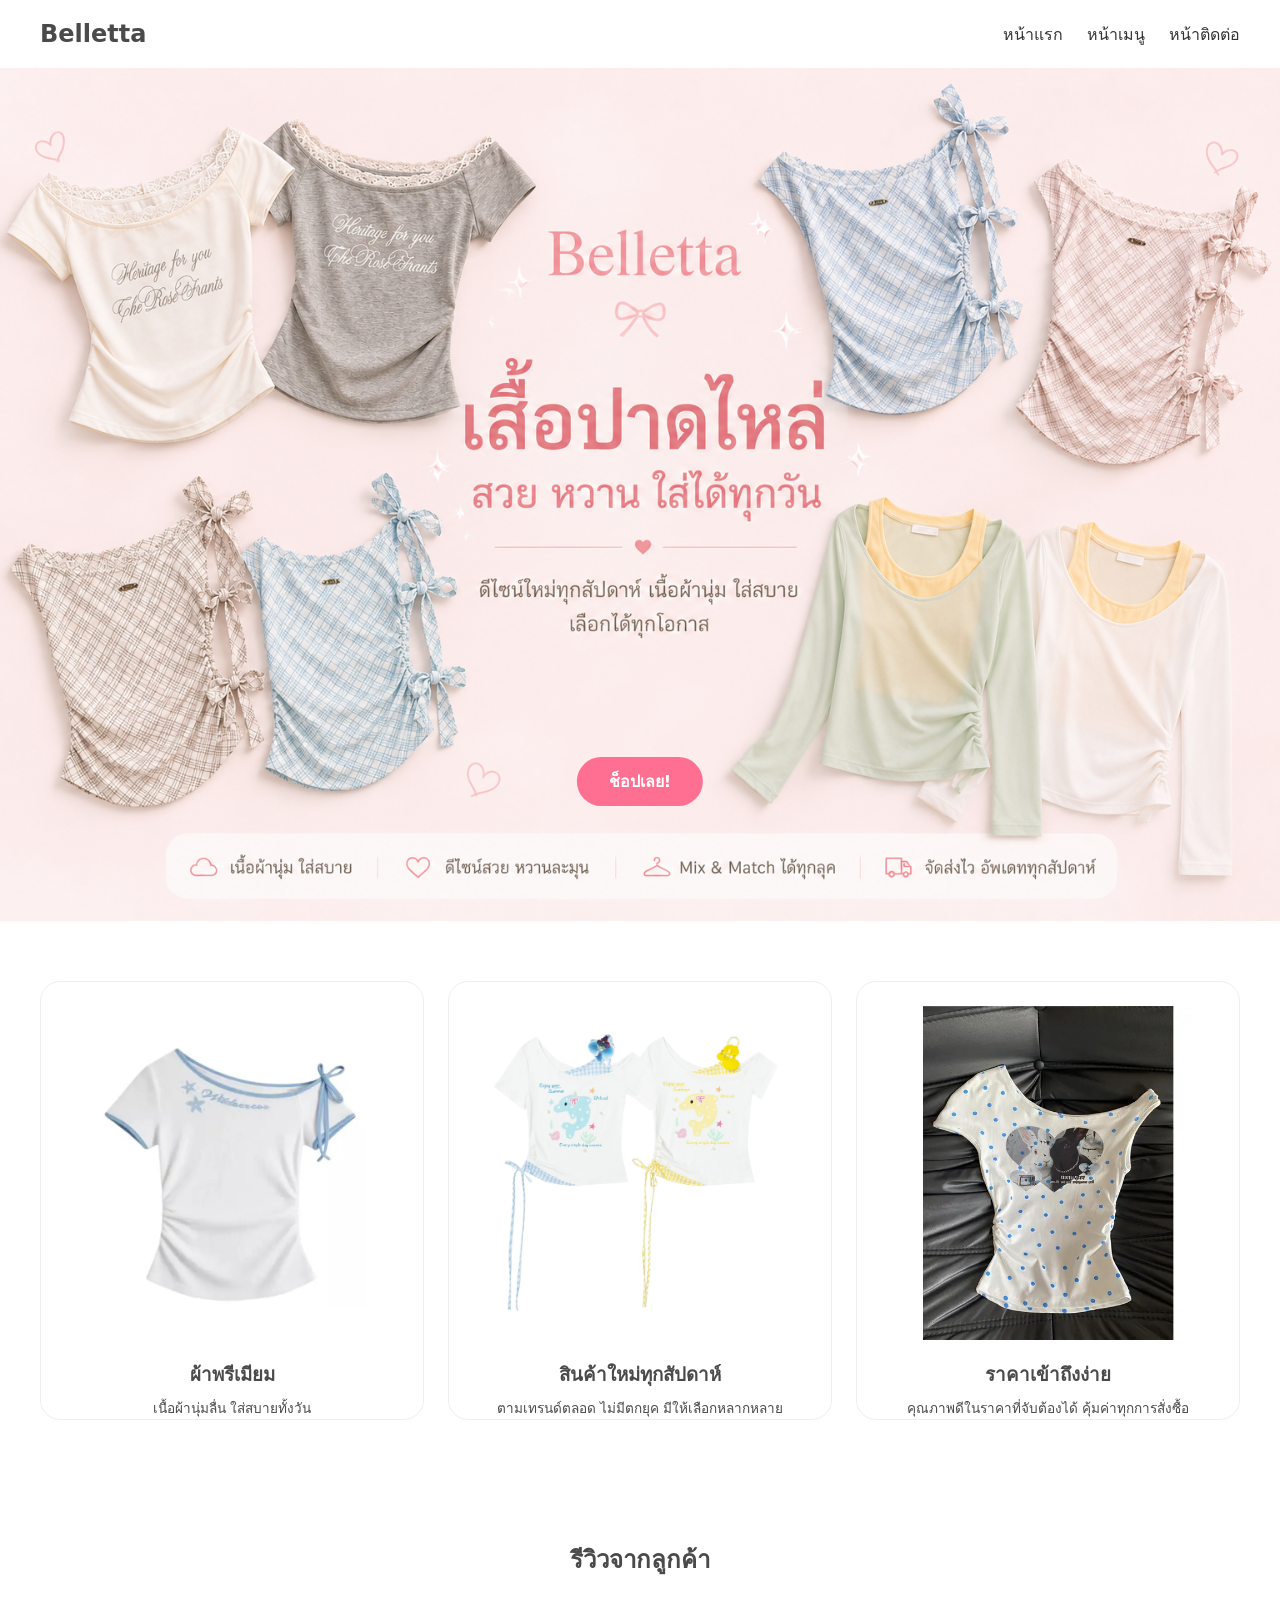
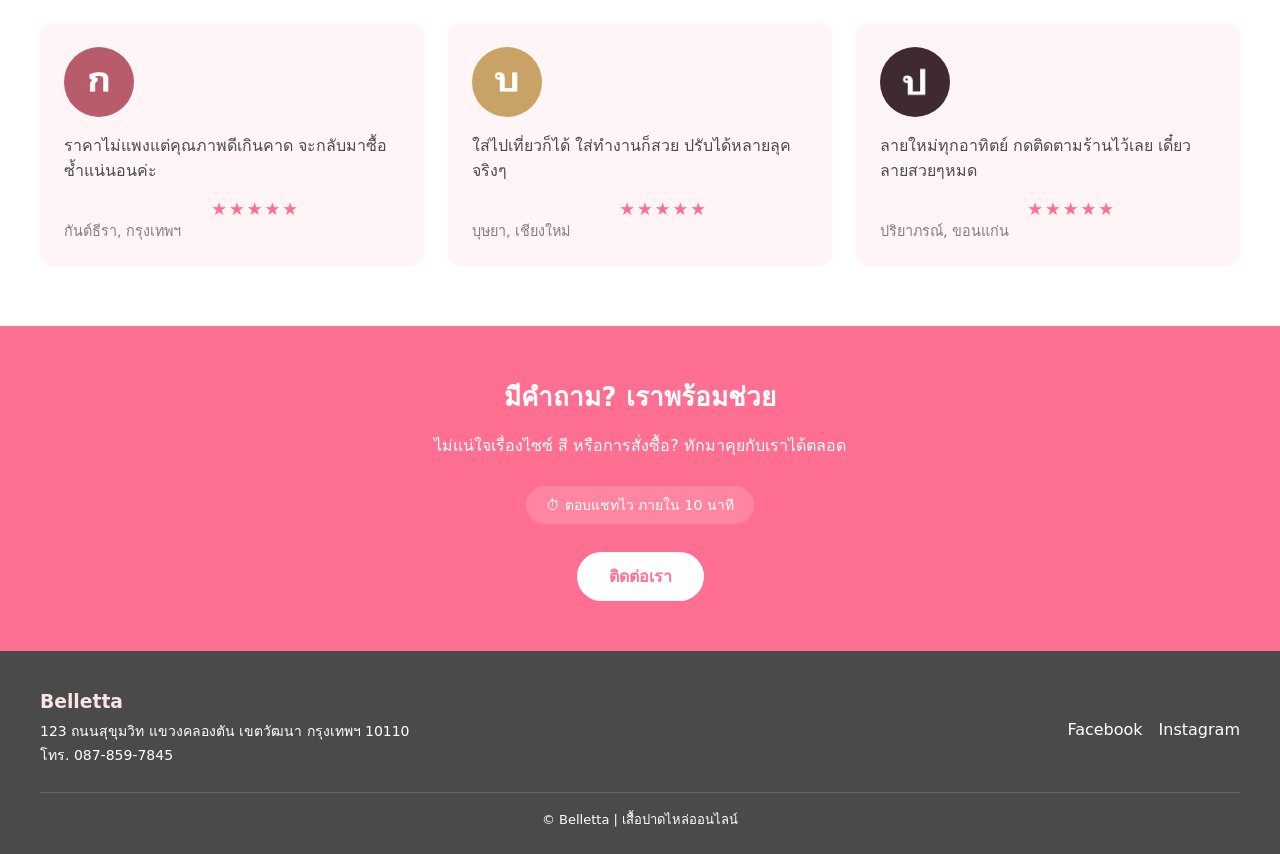
<file: index.html>
<!DOCTYPE html>
<html lang="th">
<head>
    <meta charset="UTF-8">
    <meta name="viewport" content="width=device-width, initial-scale=1.0">
    <link rel="stylesheet" href="css/style.css">
    <title>Belletta - หน้าแรก</title>
</head>
<body>
    <header>
        <nav class="navbar">
            <div class="logo">Belletta</div>
            <ul class="menu">
                <li><a href="index.html">หน้าแรก</a></li>
                <li><a href="menu.html">หน้าเมนู</a></li>
                <li><a href="contact.html">หน้าติดต่อ</a></li>
            </ul>
        </nav>
    </header>

    <main>
       <section class="hero">
    <img src="images/image7.png" alt="Belletta Banner">

    <a href="menu.html" class="btn-cta hero-btn">ช็อปเลย!</a>
</section>

        <section class="features">
            <div class="features-card">
                <img src="images/show1.jpg" alt="ผ้าพรีเมียมของ Belletta">
                <div>
                    <h3>ผ้าพรีเมียม</h3>
                    <p>เนื้อผ้านุ่มลื่น  ใส่สบายทั้งวัน</p>
                </div>
            </div>

            <div class="features-card">
                <img src="images/show2.jpg" alt="ดีไซน์ใหม่ของ Belletta" >
                <div>
                    <h3>สินค้าใหม่ทุกสัปดาห์</h3>
                    <p>ตามเทรนด์ตลอด ไม่มีตกยุค มีให้เลือกหลากหลาย</p>
                </div>
            </div>

            <div class="features-card">
                <img src="images/show3.jpg" alt="ราคาย่อมเยาของ Belletta">
                <div>
                    <h3>ราคาเข้าถึงง่าย</h3>
                    <p>คุณภาพดีในราคาที่จับต้องได้ คุ้มค่าทุกการสั่งซื้อ</p>
                </div>
            </div>
        </section>


        <section class="testimonials">
            <h2 class="testimonials-title">รีวิวจากลูกค้า</h2>
            
            <div class="testimonial-card">
                <img src="./images/customer1.jpg" alt="ลูกค้าคนที่1" class="testimonial-avatar">
                <p class="testimonial-text">ราคาไม่แพงแต่คุณภาพดีเกินคาด จะกลับมาซื้อซ้ำแน่นอนค่ะ</p>
                <div class="stars">★★★★★</div>
                <p class="testimonial-name">กันต์ธีรา, กรุงเทพฯ</p>
            </div>

            <div class="testimonial-card">
                <img src="./images/customer2.jpg" alt="ลูกค้าคนที่2" class="testimonial-avatar">
                <p class="testimonial-text">ใส่ไปเที่ยวก็ได้ ใส่ทำงานก็สวย ปรับได้หลายลุคจริงๆ</p>
                <div class="stars">★★★★★</div>
                <p class="testimonial-name">บุษยา, เชียงใหม่</p>
            </div>

            <div class="testimonial-card">
                <img src="./images/customer3.jpg" alt="ลูกค้าคนที่3" class="testimonial-avatar">
                <p class="testimonial-text">ลายใหม่ทุกอาทิตย์ กดติดตามร้านไว้เลย เดี๋ยวลายสวยๆหมด</p>
                <div class="stars">★★★★★</div>
                <p class="testimonial-name">ปริยาภรณ์, ขอนแก่น</p>
            </div>
        </section>

        <section class="cta-section">
            <h2>มีคำถาม? เราพร้อมช่วย</h2>
            <p class="cta-subtext">ไม่แน่ใจเรื่องไซซ์ สี หรือการสั่งซื้อ? ทักมาคุยกับเราได้ตลอด</p>
            <p class="cta-response-time">⏱ ตอบแชทไว ภายใน 10 นาที</p>
            <a href="contact.html" class="btn-cta">ติดต่อเรา</a>
        </section>
    </main>

    <footer>
        <div class="footer-content">
            <div class="footer-brand">
                <h3>Belletta</h3>
                <p>123 ถนนสุขุมวิท แขวงคลองตัน เขตวัฒนา กรุงเทพฯ 10110</p>
                <p>โทร. 087-859-7845</p>
            </div>
            <ul class="footer-social">
                <li><a href="#">Facebook</a></li>
                <li><a href="#">Instagram</a></li>
            </ul>
        </div>
        <p class="footer-bottom">&copy; Belletta | เสื้อปาดไหล่ออนไลน์</p>
    </footer>
</body>
</html>
</file>
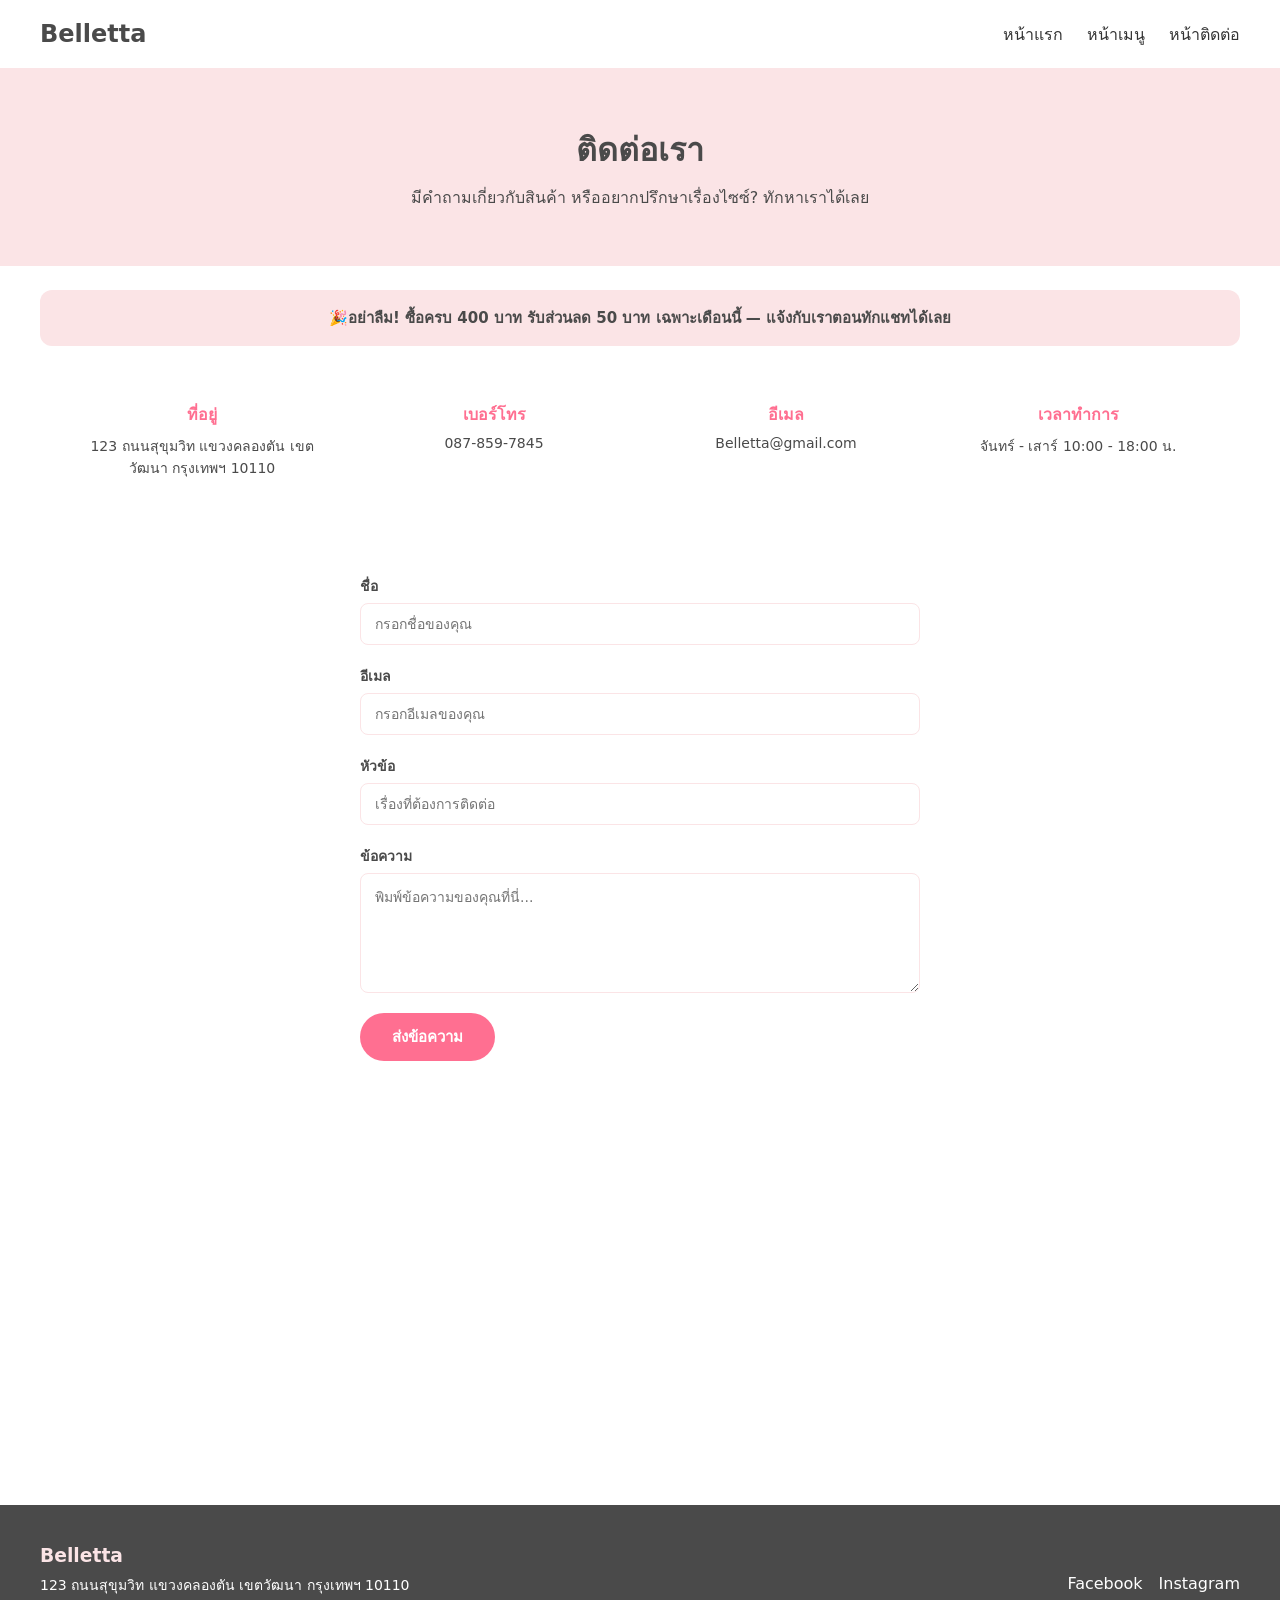
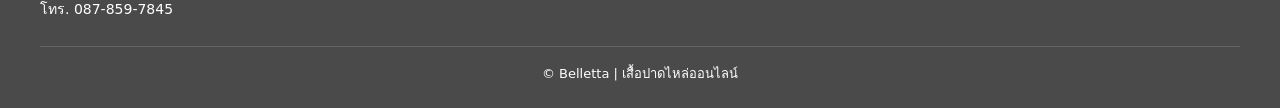
<file: contact.html>
<!DOCTYPE html>
<html lang="th">
<head>
    <meta charset="UTF-8">
    <meta name="viewport" content="width=device-width, initial-scale=1.0">
    <link rel="stylesheet" href="css/style.css">
    <title>Belletta - ติดต่อเรา</title>
</head>
<body>
    <header>
        <nav class="navbar">
            <div class="logo">Belletta</div>
            <ul class="menu">
                <li><a href="index.html">หน้าแรก</a></li>
                <li><a href="menu.html">หน้าเมนู</a></li>
                <li><a href="contact.html">หน้าติดต่อ</a></li>
            </ul>
        </nav>
    </header>

    <main>
        <section class="page-header">
            <h1>ติดต่อเรา</h1>
            <p>มีคำถามเกี่ยวกับสินค้า หรืออยากปรึกษาเรื่องไซซ์? ทักหาเราได้เลย</p>

        </section>
        <div class="contact-promo-note">
            🎉อย่าลืม! ซื้อครบ 400 บาท รับส่วนลด 50 บาท เฉพาะเดือนนี้ — แจ้งกับเราตอนทักแชทได้เลย
        </div>

        <section class="contact-info">
            <div class="contact-info-item">
                <h3>ที่อยู่</h3>
                <p>123 ถนนสุขุมวิท แขวงคลองตัน เขตวัฒนา กรุงเทพฯ 10110</p>
            </div>
            <div class="contact-info-item">
                <h3>เบอร์โทร</h3>
                <p>087-859-7845</p>
            </div>
            <div class="contact-info-item">
                <h3>อีเมล</h3>
                <p>Belletta@gmail.com</p>
            </div>
            <div class="contact-info-item">
                <h3>เวลาทำการ</h3>
                <p>จันทร์ - เสาร์ 10:00 - 18:00 น.</p>
            </div>
        </section>

        <section class="contact-form-section">
            <form>
                <div class="form-group">
                    <label for="name">ชื่อ</label>
                    <input type="text" id="name" name="name" placeholder="กรอกชื่อของคุณ" required>
                </div>

                <div class="form-group">
                    <label for="email">อีเมล</label>
                    <input type="email" id="email" name="email" placeholder="กรอกอีเมลของคุณ" required>
                </div>

                <div class="form-group">
                    <label for="subject">หัวข้อ</label>
                    <input type="text" id="subject" name="subject" placeholder="เรื่องที่ต้องการติดต่อ" required>
                </div>

                <div class="form-group">
                    <label for="message">ข้อความ</label>
                    <textarea id="message" name="message" placeholder="พิมพ์ข้อความของคุณที่นี่..." required></textarea>
                </div>

                <button type="submit" class="btn-submit">ส่งข้อความ</button>
            </form>
        </section>

        <section class="map-section">
            <iframe
                src="https://www.google.com/maps?q=Bangkok,Thailand&output=embed"
                title="แผนที่ร้าน Belletta"
                loading="lazy">
            </iframe>
        </section>
    </main>

    <footer>
        <div class="footer-content">
            <div class="footer-brand">
                <h3>Belletta</h3>
                <p>123 ถนนสุขุมวิท แขวงคลองตัน เขตวัฒนา กรุงเทพฯ 10110</p>
                <p>โทร. 087-859-7845</p>
            </div>
            <ul class="footer-social">
                <li><a href="#">Facebook</a></li>
                <li><a href="#">Instagram</a></li>
            </ul>
        </div>
        <p class="footer-bottom">&copy; Belletta | เสื้อปาดไหล่ออนไลน์</p>
    </footer>
</body>
</html>
</file>
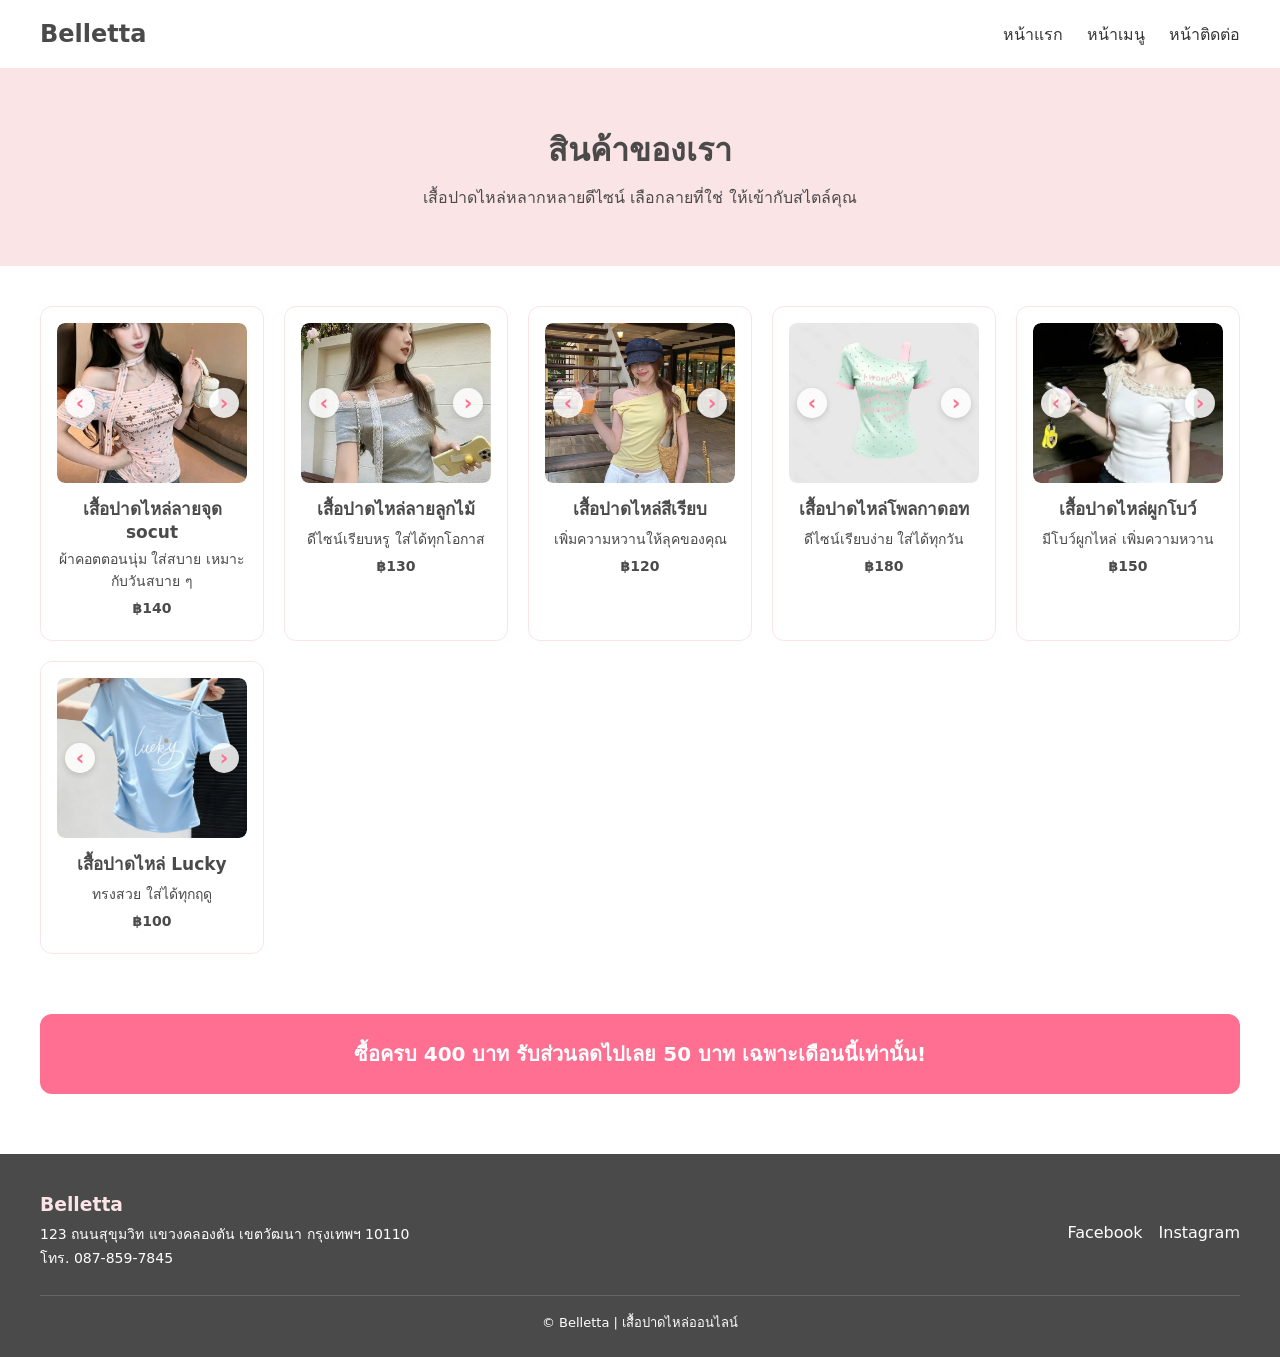
<file: menu.html>
<!DOCTYPE html>
<html lang="th">
<head>
    <meta charset="UTF-8">
    <meta name="viewport" content="width=device-width, initial-scale=1.0">
    <link rel="stylesheet" href="css/style.css">
    <title>Belletta - สินค้า/บริการ</title>
</head>
<body>
    <header>
        <nav class="navbar">
            <div class="logo">Belletta</div>
            <ul class="menu">
                <li><a href="index.html">หน้าแรก</a></li>
                <li><a href="menu.html">หน้าเมนู</a></li> 
                <li><a href="contact.html">หน้าติดต่อ</a></li>
            </ul>
        </nav>
    </header>

    <main>
        <section class="page-header">
            <h1>สินค้าของเรา</h1>
            <p>เสื้อปาดไหล่หลากหลายดีไซน์ เลือกลายที่ใช่ ให้เข้ากับสไตล์คุณ</p>
        </section>

        <section class="product-grid">
    <div class="product-card">
        <div class="product-images-wrap">
            <input type="radio" name="p1-slide" id="p1-r1" class="slide-radio" checked>
            <input type="radio" name="p1-slide" id="p1-r2" class="slide-radio">
            <input type="radio" name="p1-slide" id="p1-r3" class="slide-radio">
            <div class="product-images">
                <img src="images/new1.jpg" alt="เสื้อปาดไหล่ลายจุด SO cut สีที่ 1">
                <img src="images/new2.jpg" alt="เสื้อปาดไหล่ลายจุด SO cut สีที่ 2">
                <img src="images/new3.jpg" alt="เสื้อปาดไหล่ลายจุด SO cut สีที่ 3">
            </div>
            <label for="p1-r3" class="scroll-btn scroll-btn-left btn-p1-1">‹</label>
            <label for="p1-r2" class="scroll-btn scroll-btn-right btn-p1-1">›</label>
            <label for="p1-r1" class="scroll-btn scroll-btn-left btn-p1-2">‹</label>
            <label for="p1-r3" class="scroll-btn scroll-btn-right btn-p1-2">›</label>
            <label for="p1-r2" class="scroll-btn scroll-btn-left btn-p1-3">‹</label>
            <label for="p1-r1" class="scroll-btn scroll-btn-right btn-p1-3">›</label>
        </div>
        <h3>เสื้อปาดไหล่ลายจุด socut</h3>
        <p>ผ้าคอตตอนนุ่ม ใส่สบาย เหมาะกับวันสบาย ๆ</p>
        <p class="product-price">฿140</p>
    </div>

    <div class="product-card">
        <div class="product-images-wrap">
            <input type="radio" name="p2-slide" id="p2-r1" class="slide-radio" checked>
            <input type="radio" name="p2-slide" id="p2-r2" class="slide-radio">
            <input type="radio" name="p2-slide" id="p2-r3" class="slide-radio">
            <div class="product-images">
                <img src="images/new4.jpg" alt="เสื้อปาดไหล่โพลกาดอท สีที่ 1">
                <img src="images/new5.jpg" alt="เสื้อปาดไหล่โพลกาดอท สีที่ 2">
                <img src="images/new6.jpg" alt="เสื้อปาดไหล่โพลกาดอท สีที่ 3">
            </div>
            <label for="p2-r3" class="scroll-btn scroll-btn-left btn-p2-1">‹</label>
            <label for="p2-r2" class="scroll-btn scroll-btn-right btn-p2-1">›</label>
            <label for="p2-r1" class="scroll-btn scroll-btn-left btn-p2-2">‹</label>
            <label for="p2-r3" class="scroll-btn scroll-btn-right btn-p2-2">›</label>
            <label for="p2-r2" class="scroll-btn scroll-btn-left btn-p2-3">‹</label>
            <label for="p2-r1" class="scroll-btn scroll-btn-right btn-p2-3">›</label>
        </div>
        <h3>เสื้อปาดไหล่ลายลูกไม้</h3>
        <p>ดีไซน์เรียบหรู ใส่ได้ทุกโอกาส</p>
        <p class="product-price">฿130</p>
    </div>

    <div class="product-card">
        <div class="product-images-wrap">
            <input type="radio" name="p3-slide" id="p3-r1" class="slide-radio" checked>
            <input type="radio" name="p3-slide" id="p3-r2" class="slide-radio">
            <input type="radio" name="p3-slide" id="p3-r3" class="slide-radio">
            <div class="product-images">
                <img src="images/lifestyle1.jpg" alt="เสื้อปาดไหล่แขนพอง มุมที่ 1">
                <img src="images/lifestyle2.jpg" alt="เสื้อปาดไหล่แขนพอง มุมที่ 2">
                <img src="images/lifestyle3.jpg" alt="เสื้อปาดไหล่แขนพอง มุมที่ 3">
            </div>
            <label for="p3-r3" class="scroll-btn scroll-btn-left btn-p3-1">‹</label>
            <label for="p3-r2" class="scroll-btn scroll-btn-right btn-p3-1">›</label>
            <label for="p3-r1" class="scroll-btn scroll-btn-left btn-p3-2">‹</label>
            <label for="p3-r3" class="scroll-btn scroll-btn-right btn-p3-2">›</label>
            <label for="p3-r2" class="scroll-btn scroll-btn-left btn-p3-3">‹</label>
            <label for="p3-r1" class="scroll-btn scroll-btn-right btn-p3-3">›</label>
        </div>
        <h3>เสื้อปาดไหล่สีเรียบ</h3>
        <p>เพิ่มความหวานให้ลุคของคุณ</p>
        <p class="product-price">฿120</p>
    </div>

    <div class="product-card">
    <div class="product-images-wrap">
        <input type="radio" name="p4-slide" id="p4-r1" class="slide-radio" checked>
        <input type="radio" name="p4-slide" id="p4-r2" class="slide-radio">
        <div class="product-images">
            <img src="images/image1.jpg" alt="เสื้อปาดไหล่ตัวที่ 4 มุมที่ 1">
            <img src="images/image2.jpg" alt="เสื้อปาดไหล่ตัวที่ 4 มุมที่ 2">
        </div>
        <label for="p4-r1" class="scroll-btn scroll-btn-left">‹</label>
        <label for="p4-r2" class="scroll-btn scroll-btn-right">›</label>
    </div>
    <h3>เสื้อปาดไหล่โพลกาดอท</h3>
    <p>ดีไซน์เรียบง่าย ใส่ได้ทุกวัน</p>
    <p class="product-price">฿180</p>
</div>

<div class="product-card">
    <div class="product-images-wrap">
        <input type="radio" name="p5-slide" id="p5-r1" class="slide-radio" checked>
        <input type="radio" name="p5-slide" id="p5-r2" class="slide-radio">
        <div class="product-images">
            <img src="images/new7.jpg" alt="เสื้อปาดไหล่ตัวที่ 5 มุมที่ 1">
            <img src="images/new8.jpg" alt="เสื้อปาดไหล่ตัวที่ 5 มุมที่ 2">
        </div>
        <label for="p5-r1" class="scroll-btn scroll-btn-left">‹</label>
        <label for="p5-r2" class="scroll-btn scroll-btn-right">›</label>
    </div>
    <h3>เสื้อปาดไหล่ผูกโบว์</h3>
    <p>มีโบว์ผูกไหล่ เพิ่มความหวาน</p>
    <p class="product-price">฿150</p>
</div>

<div class="product-card">
    <div class="product-images-wrap">
        <input type="radio" name="p6-slide" id="p6-r1" class="slide-radio" checked>
        <input type="radio" name="p6-slide" id="p6-r2" class="slide-radio">
        <div class="product-images">
            <img src="images/new9.jpg" alt="เสื้อปาดไหล่ตัวที่ 6 มุมที่ 1">
            <img src="images/new10.jpg" alt="เสื้อปาดไหล่ตัวที่ 6 มุมที่ 2">
        </div>
        <label for="p6-r1" class="scroll-btn scroll-btn-left">‹</label>
        <label for="p6-r2" class="scroll-btn scroll-btn-right">›</label>
    </div>
    <h3>เสื้อปาดไหล่ Lucky</h3>
    <p>ทรงสวย ใส่ได้ทุกฤดู</p>
    <p class="product-price">฿100</p>
</div>
</section>

        <a href="contact.html" class="promo-banner">
            ซื้อครบ 400 บาท รับส่วนลดไปเลย 50 บาท เฉพาะเดือนนี้เท่านั้น!
        </a>
    </main>

    <footer>
        <div class="footer-content">
            <div class="footer-brand">
                <h3>Belletta</h3>
                <p>123 ถนนสุขุมวิท แขวงคลองตัน เขตวัฒนา กรุงเทพฯ 10110</p>
                <p>โทร. 087-859-7845</p>
            </div>
            <ul class="footer-social">
                <li><a href="#">Facebook</a></li>
                <li><a href="#">Instagram</a></li>
            </ul>
        </div>
        <p class="footer-bottom">&copy; Belletta | เสื้อปาดไหล่ออนไลน์</p>
    </footer>
</body>
</html>
</file>
<file: css/style.css>
:root {
  --color-primary: #ff6f91;
  --color-primary-dark: #e85a7a;
  --color-secondary: #fbe4e6;
  --color-dark: #4a4a4a;
}

* {
  box-sizing: border-box;
  margin: 0;
  padding: 0;
}

body {
  font-family: system-ui, -apple-system, BlinkMacSystemFont, 'Segoe UI', Roboto, Oxygen, Ubuntu, Cantarell, sans-serif;
  color: var(--color-dark);
  background-color: #ffffff;
}


.navbar {
  display: flex;
  justify-content: space-between;
  align-items: center;
  padding: 20px 40px;
}

.logo {
  font-size: 24px;
  font-weight: bold;
}

.menu {
  display: flex;
  gap: 24px;
  list-style: none;
}

.menu a {
  text-decoration: none;
  color: #333;
  font-weight: 500;
}

.menu a:hover {
  color: var(--color-primary);
}

.hero{
    background:#fbe4e6;
    padding: 0px;
    text-align: center;
    position: relative;
}

.hero-btn {
  margin-top: 280px;
}

.cta-section .btn-cta {
  margin-top: 0;
}

.hero img{
  display: block;
    width: 100%;
    max-width: none;
    margin: 0;
    
}

.hero .btn-cta{
    position:absolute;
    left:50%;
    bottom: 115px;
    transform:translateX(-50%);
}

.page-header {
  text-align: center;
  padding: 56px 20px;
  background-color: var(--color-secondary);
}

.page-header h1 {
  margin: 0 0 10px;
  font-size: 32px;
  color: var(--color-dark);
}

.page-header p {
  margin: 0;
  color: var(--color-dark);
}

.contact-promo-note {
  background-color: var(--color-secondary);
  color: var(--color-dark);
  text-align: center;
  padding: 16px 20px;
  margin: 24px 40px 0;
  border-radius: 12px;
  font-size: 15px;
  font-weight: 600;
}

.btn-cta {
  display: inline-block;
  background-color: var(--color-primary);
  color: white;
  padding: 12px 32px;
  border-radius: 30px;
  text-decoration: none;
  font-weight: bold;
}

.btn-cta:hover {
  background-color: var(--color-primary-dark);
}

.product-grid {
  display: grid;
  grid-template-columns: repeat(auto-fill, minmax(200px, 1fr));
  gap: 20px;
  padding: 40px;
}

.product-card {
  border: 1px solid var(--color-secondary);
  border-radius: 12px;
  padding: 16px;
  text-align: center;
  background-color: #ffffff;
  transition: box-shadow 0.2s ease, transform 0.2s ease;
}

.product-card:hover {
  box-shadow: 0 8px 20px rgba(255, 111, 145, 0.2);
  transform: translateY(-4px);
}

.product-card h3 {
  margin: 0 0 6px;
  font-size: 17px;
  color: var(--color-dark);
}

.product-card p {
  margin: 0 0 8px;
  font-size: 14px;
  color: var(--color-dark);
}

.product-price {
  font-weight: 700;
  color: var(--color-primary);
}

.slide-radio {
  display: none; 
}

.product-images-wrap {
  position: relative;
  overflow: hidden;
  border-radius: 8px;
  margin-bottom: 12px;
  width: 100%;
}

.product-images {
  display: flex;
  width: 100%;
  transition: transform 0.3s ease-in-out;
}

.product-images img,
.product-images-wrap > img {
  flex: 0 0 100%;
  width: 100%;
  height: 160px;
  object-fit: cover;
  border-radius: 8px;
  display: block;
}

.scroll-btn {
  position: absolute;
  top: 50%;
  transform: translateY(-50%);
  width: 30px;
  height: 30px;
  border-radius: 50%;
  background: rgba(255, 255, 255, 0.85);
  color: var(--color-primary);
  display: flex;
  align-items: center;
  justify-content: center;
  font-size: 1.3rem;
  font-weight: 700;
  text-decoration: none;
  box-shadow: 0 2px 6px rgba(0, 0, 0, 0.15);
  cursor: pointer;
  z-index: 2;
  user-select: none;
}

.scroll-btn-left {
  left: 8px;
}

.scroll-btn-right {
  right: 8px;
}

#p1-r1:checked ~ .product-images { transform: translateX(0%); }
#p1-r2:checked ~ .product-images { transform: translateX(-100%); }
#p1-r3:checked ~ .product-images { transform: translateX(-200%); }

#p2-r1:checked ~ .product-images { transform: translateX(0%); }
#p2-r2:checked ~ .product-images { transform: translateX(-100%); }
#p2-r3:checked ~ .product-images { transform: translateX(-200%); }

#p3-r1:checked ~ .product-images { transform: translateX(0%); }
#p3-r2:checked ~ .product-images { transform: translateX(-100%); }
#p3-r3:checked ~ .product-images { transform: translateX(-200%); }

#p4-r1:checked ~ .product-images { transform: translateX(0%); }
#p4-r2:checked ~ .product-images { transform: translateX(-100%); }

#p5-r1:checked ~ .product-images { transform: translateX(0%); }
#p5-r2:checked ~ .product-images { transform: translateX(-100%); }

#p6-r1:checked ~ .product-images { transform: translateX(0%); }
#p6-r2:checked ~ .product-images { transform: translateX(-100%); }

.btn-p1-1, .btn-p1-2, .btn-p1-3,
.btn-p2-1, .btn-p2-2, .btn-p2-3,
.btn-p3-1, .btn-p3-2, .btn-p3-3 {
  display: none;
}

#p1-r1:checked ~ .btn-p1-1 { display: flex; }
#p1-r2:checked ~ .btn-p1-2 { display: flex; }
#p1-r3:checked ~ .btn-p1-3 { display: flex; }

#p2-r1:checked ~ .btn-p2-1 { display: flex; }
#p2-r2:checked ~ .btn-p2-2 { display: flex; }
#p2-r3:checked ~ .btn-p2-3 { display: flex; }

#p3-r1:checked ~ .btn-p3-1 { display: flex; }
#p3-r2:checked ~ .btn-p3-2 { display: flex; }
#p3-r3:checked ~ .btn-p3-3 { display: flex; }

.promo-banner {
  display: block;
  background-color: var(--color-primary);
  color: #ffffff;
  text-align: center;
  text-decoration: none;
  padding: 24px 20px;
  margin: 20px 40px 60px;
  border-radius: 12px;
  font-size: 20px;
  font-weight: 700;
  transition: transform 0.2s ease, box-shadow 0.2s ease;
}

.promo-banner:hover {
  transform: translateY(-3px);
  box-shadow: 0 10px 24px rgba(255, 111, 145, 0.35);
}

.features {
  display: grid;
  grid-template-columns: repeat(3, 1fr);
  gap: 24px;
  padding: 60px 40px;
}

.features-card {
  text-align: center;
  padding: 24px 24px 0;
  border: 1px solid #eee;
  border-radius: 20px;
  transition: transform 0.2s ease, box-shadow 0.2s ease;
}

.features-card p {
  font-size: 0.85rem;
}

.features-card:hover {
  transform: translateY(-4px);
  box-shadow: 0 12px 24px rgba(0, 0, 0, 0.08);
}

.features-card img {
  width: 100%;
  aspect-ratio: 1 / 1;
  object-fit: cover;
  border-radius: 25px;
  margin-bottom: 16px;
}

.features-card h3 {
  margin-bottom: 8px;
}

.testimonials {
  text-align: center;
  padding: 60px 40px;
  display: grid;
  grid-template-columns: repeat(3, 1fr);
  gap: 24px;
}

.testimonial h2 {
  grid-column: 1 / -1;
}

.testimonial-card {
  padding: 24px;
  border-radius: 12px;
  background-color: #fff5f6;
  text-align: left;
}

.testimonial-avatar {
  width: 70px;
  height: 70px;
  border-radius: 50%;
  object-fit: cover;
  margin-bottom: 12px;
}

.testimonial-text {
  color: var(--color-dark); 
  font-weight: 500;
  margin-bottom: 1rem;
}

.testimonial-name {
  font-weight: 500;
  font-size: 0.9rem;
  color: rgba(63, 42, 48, 0.6); 
}

.testimonials-title {
  grid-column: 1 / -1;
  margin-bottom: 20px;
}

.stars {
  color: var(--color-primary);
  font-size: 1.1rem;
  letter-spacing: 2px;
  margin-right: 100px;
  text-align: right;
}

.cta-section {
  background-color: var(--color-primary);
  color: #ffffff;
  text-align: center;
  padding: 50px 20px;
  display: flex;
  flex-direction: column;
  align-items: center;
  gap: 4px;
}

.cta-section h2 {
  margin: 0 0 12px;
  font-size: 26px;
}

.cta-section p {
  margin: 0 0 24px;
}

.cta-section .btn-cta {
  background-color: #ffffff;
  color: var(--color-primary);
}

.cta-response-time {
  display: block;
  background: rgba(255, 255, 255, 0.15);
  padding: 8px 20px;
  border-radius: 30px;
  font-size: 14px;
  color: #ffffff;
}

.cta-section .btn-cta:hover {
  background-color: var(--color-secondary);
}

.contact-info {
  display: flex;
  flex-wrap: wrap;
  justify-content: center;
  gap: 32px;
  padding: 56px 40px;
  text-align: center;
}

.contact-info-item {
  flex: 1 1 220px;
  max-width: 260px;
}

.contact-info-item h3 {
  margin: 0 0 8px;
  font-size: 16px;
  color: var(--color-primary);
}

.contact-info-item p {
  margin: 0;
  font-size: 14px;
  color: var(--color-dark);
}

.contact-form-section {
  max-width: 600px;
  margin: 0 auto;
  padding: 40px 20px 60px;
}

.form-group {
  display: flex;
  flex-direction: column;
  margin-bottom: 20px;
}

.form-group label {
  margin-bottom: 6px;
  font-weight: 600;
  font-size: 14px;
  color: var(--color-dark);
}

.form-group input,
.form-group textarea {
  padding: 12px 14px;
  border: 1px solid var(--color-secondary);
  border-radius: 8px;
  font-size: 14px;
  color: var(--color-dark);
  font-family: inherit;
}

.form-group input:focus,
.form-group textarea:focus {
  outline: none;
  border-color: var(--color-primary);
}

.form-group textarea {
  resize: vertical;
  min-height: 120px;
}

.btn-submit {
  background-color: var(--color-primary);
  color: #ffffff;
  border: none;
  padding: 12px 32px;
  border-radius: 30px;
  font-weight: 600;
  font-size: 15px;
  cursor: pointer;
  font-family: inherit;
  transition: background-color 0.2s ease;
}

.btn-submit:hover {
  background-color: var(--color-primary-dark);
}

.map-section {
  max-width: 1000px;
  margin: 0 auto;
  padding: 0 40px 60px;
}

.map-section iframe {
  width: 100%;
  height: 320px;
  border: 0;
  border-radius: 12px;
}

footer {
  background-color: var(--color-dark);
  color: #ffffff;
  padding: 40px 40px 24px;
}

.footer-content {
  display: flex;
  justify-content: space-between;
  align-items: center;
  flex-wrap: wrap;
  gap: 24px;
}

.footer-brand h3 {
  margin: 0 0 8px;
  color: var(--color-secondary);
}

.footer-brand p {
  margin: 2px 0;
  font-size: 14px;
}

.footer-social {
  list-style: none;
  display: flex;
  gap: 16px;
  padding: 0;
  margin: 0;
}

.footer-social a {
  text-decoration: none;
  color: #ffffff;
}

.footer-social a:hover {
  color: var(--color-primary);
}

.footer-bottom {
  text-align: center;
  margin-top: 24px;
  padding-top: 16px;
  border-top: 1px solid rgba(255, 255, 255, 0.15);
  font-size: 13px;
}

@media (max-width: 768px) {
  .navbar {
    flex-direction: column;
    gap: 12px;
    padding: 16px 20px;
  }

  .menu {
    gap: 16px;
    flex-wrap: wrap;
    justify-content: center;
  }

  .hero h1 {
    font-size: 26px;
  }

  .page-header h1 {
    font-size: 24px;
  }

  .features,
  .testimonials,
  .product-grid {
    grid-template-columns: 1fr;
    padding: 32px 20px;
  }

  .cta-section h2 {
    font-size: 22px;
  }

  .contact-info {
    padding: 32px 20px;
  }

  .footer-content {
    flex-direction: column;
    text-align: center;
    align-items: center;
  }

  .promo-banner {
    margin: 20px 20px 40px;
    font-size: 16px;
  }

  .stars {
    margin-right: 0;
    text-align: left;
  }
}

@media (max-width: 480px) {
  .hero h1 {
    font-size: 22px;
  }

  .btn-cta {
    padding: 8px 18px;
    font-size: 13px;
  }

  .hero .btn-cta {
    bottom: 18%;
  }

  .features-card,
  .product-card {
    padding: 16px;
  }
}
</file>
